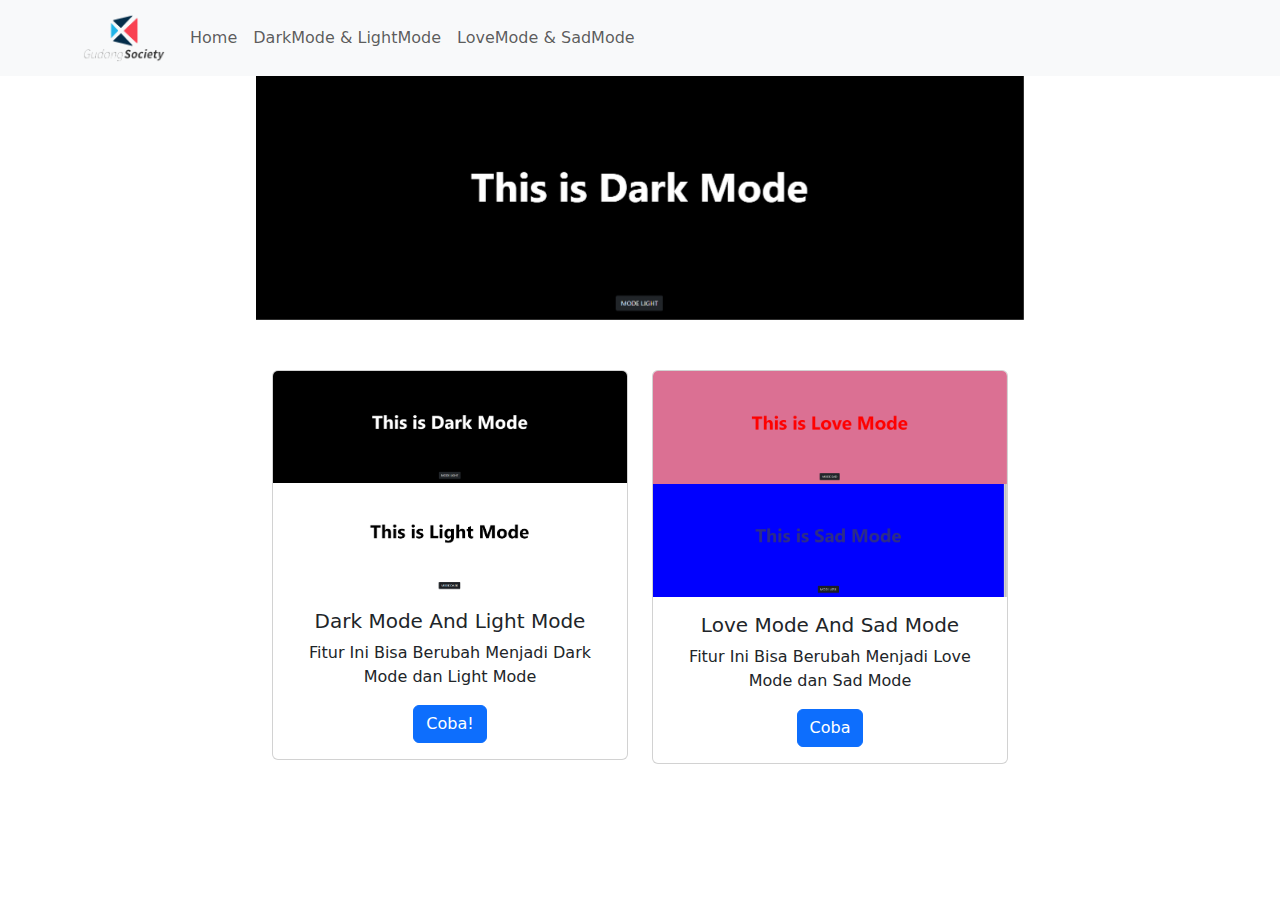
<file: Uts_Lab2_JeremiaHasibuan/index.html>
<!DOCTYPE html>
<html lang="en">
<head>
  <meta charset="UTF-8">
  <meta name="viewport" content="width=device-width, initial-scale=1.0">
  <title > UTS Pemweb Lab2</title>
  <!-- Bootstrap CSS link -->
  <link href="https://cdn.jsdelivr.net/npm/bootstrap@5.1.3/dist/css/bootstrap.min.css" rel="stylesheet">
  <!-- Your custom CSS link -->
  <link rel="stylesheet" href="index.css">
</head>
<body>

  <!-- Navbar -->
  <nav class="navbar navbar-expand-lg navbar-light bg-light">
    <div class="container">
      <a class="navbar-brand" href="#"><img src="Assets/Images/Gs.png" id="imagelogo"></a>
      <button class="navbar-toggler" type="button" data-bs-toggle="collapse" data-bs-target="#navbarNav" aria-controls="navbarNav" aria-expanded="false" aria-label="Toggle navigation">
        <span class="navbar-toggler-icon"></span>
      </button>
      <div class="collapse navbar-collapse" id="navbarNav">
        <ul class="navbar-nav">
          <li class="nav-item">
            <a class="nav-link" href="index.html">Home</a>
          </li>
          <li class="nav-item">
            <a class="nav-link" href="darkmode.html">DarkMode & LightMode</a>
          </li>
          <li class="nav-item">
            <a class="nav-link" href="lovemode.html">LoveMode & SadMode</a>
          </li>
        </ul>
      </div>
    </div>
  </nav>

  <!-- Carousel -->
  <div id="mainCarousel" class="carousel slide" data-bs-ride="carousel">
      <div class="carousel-inner" id ="carousel2">
          <div class="carousel-item active">
              <img src="Assets/Images/dark.png" class="d-block w-100" alt="Image 1">
            </div>
            <div class="carousel-item">
                <img src="Assets/Images/light.png" class="d-block w-100" alt="Image 2">
            </div>
        </div>
        <button class="carousel-control-prev" type="button" data-bs-target="#carouselExample" data-bs-slide="prev">
            <span class="carousel-control-prev-icon" aria-hidden="true"></span>
            <span class="visually-hidden">Previous</span>
        </button>
        <button class="carousel-control-next" type="button" data-bs-target="#carouselExample" data-bs-slide="next">
            <span class="carousel-control-next-icon" aria-hidden="true"></span>
            <span class="visually-hidden">Next</span>
        </button>
    </div>
    <!-- Carousel -->

    <!-- Ini Dark Mode -->
    <div>
        <p id="pdarkmode"> This is Dark Mode </p>
        <p id="plightmode"> This is Light Mode </p>
        <p id ="plovemode"> This is Love Mode</p>
        <p id ="psadmode"> This is Sad Mode</p>
    </div>
    <!-- Ini Dark Mode -->
    <!-- Button Click -->
    <div id ="buttondarkmode" class ="d-none">
        <a onclick ="loveMode()" class ="btn btn-dark" id = "lovemode">MODE LOVE</a>
    </div>

    <!-- Button Click -->
  <!-- Grid / Card Section -->
 <!-- Grid / Card Section -->
<!-- Grid / Card Section -->
<section id="card123">
    <div class="container text-center" id="maincard1">
        <div class="row justify-content-center"> <!-- Menambah kelas justify-content-center -->
            <div class="col-md-4">
                <div class="card" id="card1">
                    <img src="Assets/Images/dark.png" class="card-img-top" alt="Card Image 1"><img
                        src="Assets/Images/light.png">
                    <div class="card-body">
                        <h5 class="card-title">Dark Mode And Light Mode</h5>
                        <p class="card-text">Fitur Ini Bisa Berubah Menjadi Dark Mode dan Light Mode</p>
                        <a href="darkmode.html" class="btn btn-primary">Coba!</a>
                    </div>
                </div>
            </div>
            <div class="col-md-4">
                <div class="card" id="card2">
                    <img src="Assets/Images/love.png" class="card-img-top" alt="Card Image 2"><img
                        src="Assets/Images/sad.png">
                    <div class="card-body">
                        <h5 class="card-title">Love Mode And Sad Mode</h5>
                        <p class="card-text">Fitur Ini Bisa Berubah Menjadi Love Mode dan Sad Mode</p>
                        <a href="lovemode.html" class="btn btn-primary">Coba</a>
                    </div>
                </div>
            </div>
        </div>
    </div>
</section>



  <!-- Bootstrap JavaScript and dependencies -->
  <script src="https://cdn.jsdelivr.net/npm/bootstrap@5.1.3/dist/js/bootstrap.bundle.min.js"></script>
  <!-- Your custom JavaScript file -->
  <script src="lovemode.js"></script>
</body>
</html>
</file>
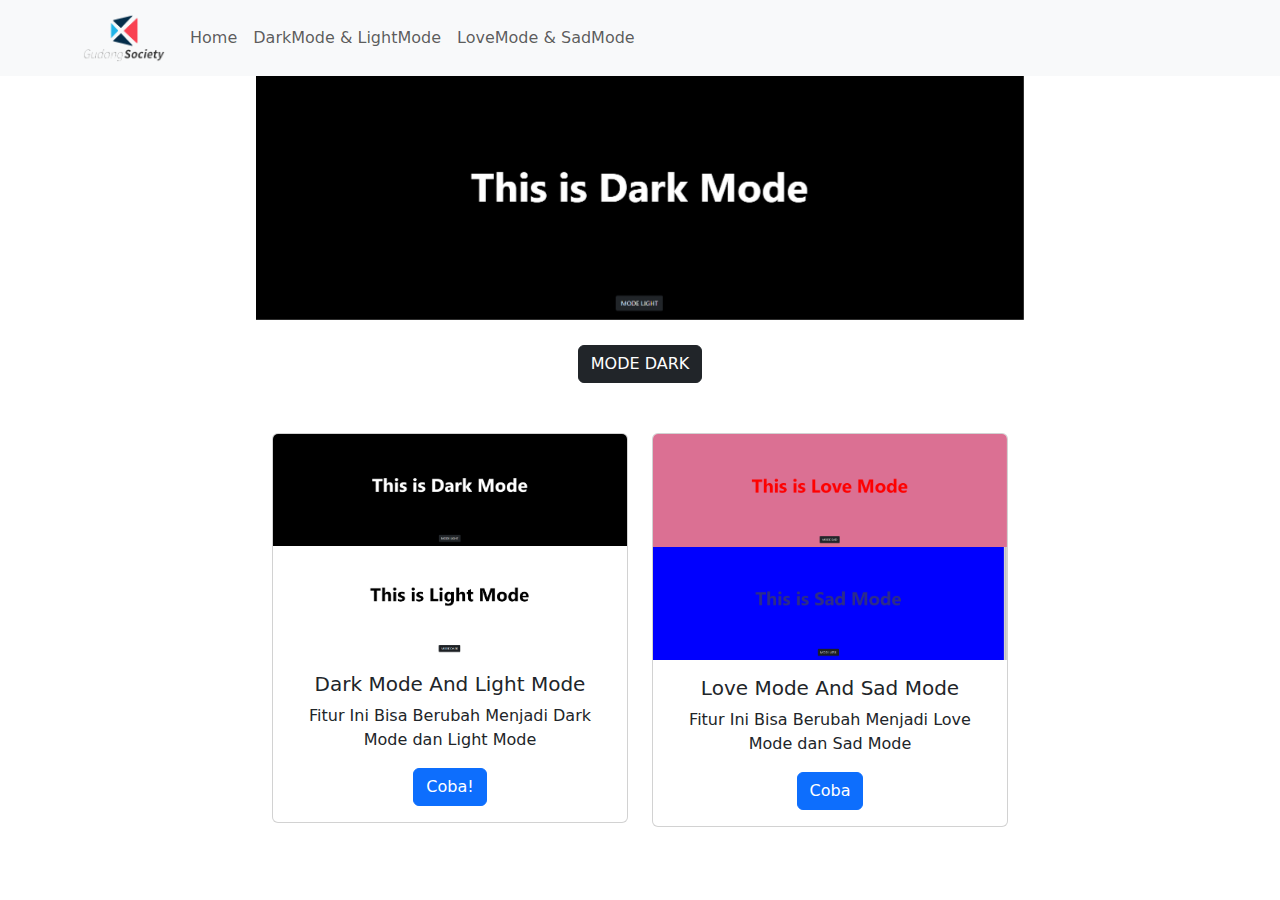
<file: Uts_Lab2_JeremiaHasibuan/darkmode.html>
<!DOCTYPE html>
<html lang="en">
<head>
  <meta charset="UTF-8">
  <meta name="viewport" content="width=device-width, initial-scale=1.0">
  <title > UTS Pemweb Lab2</title>
  <!-- Bootstrap CSS link -->
  <link href="https://cdn.jsdelivr.net/npm/bootstrap@5.1.3/dist/css/bootstrap.min.css" rel="stylesheet">
  <!-- Your custom CSS link -->
  <link rel="stylesheet" href="index.css">
</head>
<body>

  <!-- Navbar -->
  <nav class="navbar navbar-expand-lg navbar-light bg-light">
    <div class="container">
      <a class="navbar-brand" href="#"><img src="Assets/Images/Gs.png" id="imagelogo"></a>
      <button class="navbar-toggler" type="button" data-bs-toggle="collapse" data-bs-target="#navbarNav" aria-controls="navbarNav" aria-expanded="false" aria-label="Toggle navigation">
        <span class="navbar-toggler-icon"></span>
      </button>
      <div class="collapse navbar-collapse" id="navbarNav">
        <ul class="navbar-nav">
          <li class="nav-item">
            <a class="nav-link" href="index.html">Home</a>
          </li>
          <li class="nav-item">
            <a class="nav-link" href="darkmode.html">DarkMode & LightMode</a>
          </li>
          <li class="nav-item">
            <a class="nav-link" href="lovemode.html">LoveMode & SadMode</a>
          </li>
        </ul>
      </div>
    </div>
  </nav>

  <!-- Carousel -->
  <div id="mainCarousel" class="carousel slide" data-bs-ride="carousel">
      <div class="carousel-inner" id ="carousel2">
          <div class="carousel-item active">
              <img src="Assets/Images/dark.png" class="d-block w-100" alt="Image 1">
            </div>
            <div class="carousel-item">
                <img src="Assets/Images/light.png" class="d-block w-100" alt="Image 2">
            </div>
        </div>
        <button class="carousel-control-prev" type="button" data-bs-target="#carouselExample" data-bs-slide="prev">
            <span class="carousel-control-prev-icon" aria-hidden="true"></span>
            <span class="visually-hidden">Previous</span>
        </button>
        <button class="carousel-control-next" type="button" data-bs-target="#carouselExample" data-bs-slide="next">
            <span class="carousel-control-next-icon" aria-hidden="true"></span>
            <span class="visually-hidden">Next</span>
        </button>
    </div>
    <!-- Carousel -->

    <!-- Ini Dark Mode -->
    <div>
        <p id="pdarkmode"> This is Dark Mode </p>
        <p id="plightmode"> This is Light Mode </p>
        <p id ="plovemode"> This is Love Mode</p>
        <p id ="psadmode"> This is Sad Mode</p>
    </div>
    <!-- Ini Dark Mode -->
    <!-- Button Click -->
    <div id ="buttondarkmode">
        <!-- <button class ="btn btn-dark" onclick="darkMode()" id="darkmode"> Dark Mode </button> -->
        <a onclick ="darkMode()" class ="btn btn-dark" id = "darkmode">MODE DARK</a>
    </div>

    <!-- Button Click -->
  <!-- Grid / Card Section -->
 <!-- Grid / Card Section -->
<!-- Grid / Card Section -->
<section id="card123">
    <div class="container text-center" id="maincard1">
        <div class="row justify-content-center"> <!-- Menambah kelas justify-content-center -->
            <div class="col-md-4">
                <div class="card" id="card1">
                    <img src="Assets/Images/dark.png" class="card-img-top" alt="Card Image 1"><img
                        src="Assets/Images/light.png">
                    <div class="card-body">
                        <h5 class="card-title">Dark Mode And Light Mode</h5>
                        <p class="card-text">Fitur Ini Bisa Berubah Menjadi Dark Mode dan Light Mode</p>
                        <a href="#" class="btn btn-primary">Coba!</a>
                    </div>
                </div>
            </div>
            <div class="col-md-4">
                <div class="card" id="card2">
                    <img src="Assets/Images/love.png" class="card-img-top" alt="Card Image 2"><img
                        src="Assets/Images/sad.png">
                    <div class="card-body">
                        <h5 class="card-title">Love Mode And Sad Mode</h5>
                        <p class="card-text">Fitur Ini Bisa Berubah Menjadi Love Mode dan Sad Mode</p>
                        <a href="lovemode.html" class="btn btn-primary">Coba</a>
                    </div>
                </div>
            </div>
        </div>
    </div>
</section>



  <!-- Bootstrap JavaScript and dependencies -->
  <script src="https://cdn.jsdelivr.net/npm/bootstrap@5.1.3/dist/js/bootstrap.bundle.min.js"></script>
  <!-- Your custom JavaScript file -->
  <script src="darkmode.js"></script>
</body>
</html>
</file>
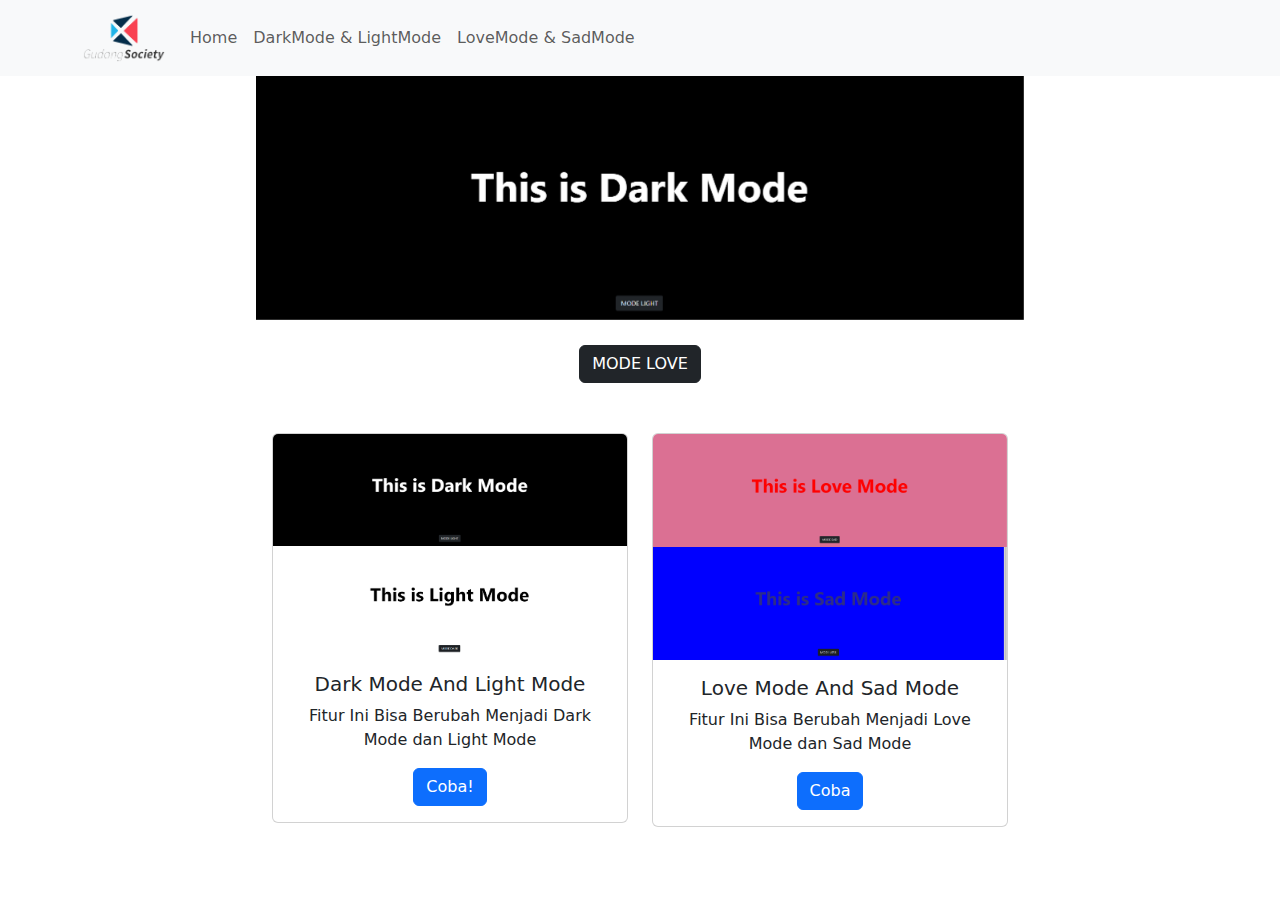
<file: Uts_Lab2_JeremiaHasibuan/lovemode.html>
<!DOCTYPE html>
<html lang="en">
<head>
  <meta charset="UTF-8">
  <meta name="viewport" content="width=device-width, initial-scale=1.0">
  <title > UTS Pemweb Lab2</title>
  <!-- Bootstrap CSS link -->
  <link href="https://cdn.jsdelivr.net/npm/bootstrap@5.1.3/dist/css/bootstrap.min.css" rel="stylesheet">
  <!-- Your custom CSS link -->
  <link rel="stylesheet" href="index.css">
</head>
<body>

  <!-- Navbar -->
  <nav class="navbar navbar-expand-lg navbar-light bg-light">
    <div class="container">
      <a class="navbar-brand" href="#"><img src="Assets/Images/Gs.png" id="imagelogo"></a>
      <button class="navbar-toggler" type="button" data-bs-toggle="collapse" data-bs-target="#navbarNav" aria-controls="navbarNav" aria-expanded="false" aria-label="Toggle navigation">
        <span class="navbar-toggler-icon"></span>
      </button>
      <div class="collapse navbar-collapse" id="navbarNav">
        <ul class="navbar-nav">
          <li class="nav-item">
            <a class="nav-link" href="index.html">Home</a>
          </li>
          <li class="nav-item">
            <a class="nav-link" href="darkmode.html">DarkMode & LightMode</a>
          </li>
          <li class="nav-item">
            <a class="nav-link" href="lovemode.html">LoveMode & SadMode</a>
          </li>
        </ul>
      </div>
    </div>
  </nav>

  <!-- Carousel -->
  <div id="mainCarousel" class="carousel slide" data-bs-ride="carousel">
      <div class="carousel-inner" id ="carousel2">
          <div class="carousel-item active">
              <img src="Assets/Images/dark.png" class="d-block w-100" alt="Image 1">
            </div>
            <div class="carousel-item">
                <img src="Assets/Images/light.png" class="d-block w-100" alt="Image 2">
            </div>
        </div>
        <button class="carousel-control-prev" type="button" data-bs-target="#carouselExample" data-bs-slide="prev">
            <span class="carousel-control-prev-icon" aria-hidden="true"></span>
            <span class="visually-hidden">Previous</span>
        </button>
        <button class="carousel-control-next" type="button" data-bs-target="#carouselExample" data-bs-slide="next">
            <span class="carousel-control-next-icon" aria-hidden="true"></span>
            <span class="visually-hidden">Next</span>
        </button>
    </div>
    <!-- Carousel -->

    <!-- Ini Dark Mode -->
    <div>
        <p id="pdarkmode"> This is Dark Mode </p>
        <p id="plightmode"> This is Light Mode </p>
        <p id ="plovemode"> This is Love Mode</p>
        <p id ="psadmode"> This is Sad Mode</p>
    </div>
    <!-- Ini Dark Mode -->
    <!-- Button Click -->
    <div id ="buttondarkmode">
        <a onclick ="loveMode()" class ="btn btn-dark" id = "lovemode">MODE LOVE</a>
    </div>

    <!-- Button Click -->
  <!-- Grid / Card Section -->
<section id="card123">
    <div class="container text-center" id="maincard1">
        <div class="row justify-content-center">
            <div class="col-md-4">
                <div class="card" id="card1">
                    <img src="Assets/Images/dark.png" class="card-img-top" alt="Card Image 1"><img
                        src="Assets/Images/light.png">
                    <div class="card-body">
                        <h5 class="card-title">Dark Mode And Light Mode</h5>
                        <p class="card-text">Fitur Ini Bisa Berubah Menjadi Dark Mode dan Light Mode</p>
                        <a href="darkmode.html" class="btn btn-primary">Coba!</a>
                    </div>
                </div>
            </div>
            <div class="col-md-4">
                <div class="card" id="card2">
                    <img src="Assets/Images/love.png" class="card-img-top" alt="Card Image 2"><img
                        src="Assets/Images/sad.png">
                    <div class="card-body">
                        <h5 class="card-title">Love Mode And Sad Mode</h5>
                        <p class="card-text">Fitur Ini Bisa Berubah Menjadi Love Mode dan Sad Mode</p>
                        <a href="#" class="btn btn-primary">Coba</a>
                    </div>
                </div>
            </div>
        </div>
    </div>
</section>



  <!-- Bootstrap JavaScript and dependencies -->
  <script src="https://cdn.jsdelivr.net/npm/bootstrap@5.1.3/dist/js/bootstrap.bundle.min.js"></script>
  <!-- Your custom JavaScript file -->
  <script src="lovemode.js"></script>
</body>
</html>
</file>
<file: Uts_Lab2_JeremiaHasibuan/index.css>
*,html,body{
   margin:0;
   padding:0;
}

body{
   background-color:white;
   color:black
   
}

#maincarousel{
   display:block;
}
#carousel2{
   height:80%;
   width:60%;
   margin:auto;
}

#imagelogo{
   height:50px;
}

#buttondarkmode{
   justify-content: center;
   display:flex;
   align-items: center;
   margin-top:25px;
}

.dark{
   background-color: black;
   color:white;
}

.love{
   background-color: palevioletred;
   color:red;
}

.sad{
   background-color: blue;
   color :rgb(45, 45, 137);
}
#plovemode{
   color :red;
   display: none;
   text-align:center;
   font-size: 100px;
   margin:200px;
   font-weight: bold;
}

#psadmode{
   color :rgb(45, 45, 137);
   display: none;
   text-align:center;
   font-size: 100px;
   margin:200px;
   font-weight: bold;
}

#pdarkmode{
   color :white;
   display: none;
   text-align:center;
   font-size: 100px;
   margin:200px;
   font-weight: bold;
}

#plightmode{
   color :black;
   display: none;
   text-align:center;
   font-size: 100px;
   margin:200px;
   font-weight: bold;
}

nav a:hover{
   background-color:greenyellow;
   cursor:pointer;
   transition: background-color 0.5s ease-in-out;
   transform: translateX(10px) 0.5s ease-in-out;
   font-weight: bold ;
}

#card123 {
   width: 100%;
   margin-top:50px;
   align-items: center;
   justify-content: center;
   text-align :center;
}

#maincard1 {
   text-align: center;
}
</file>
